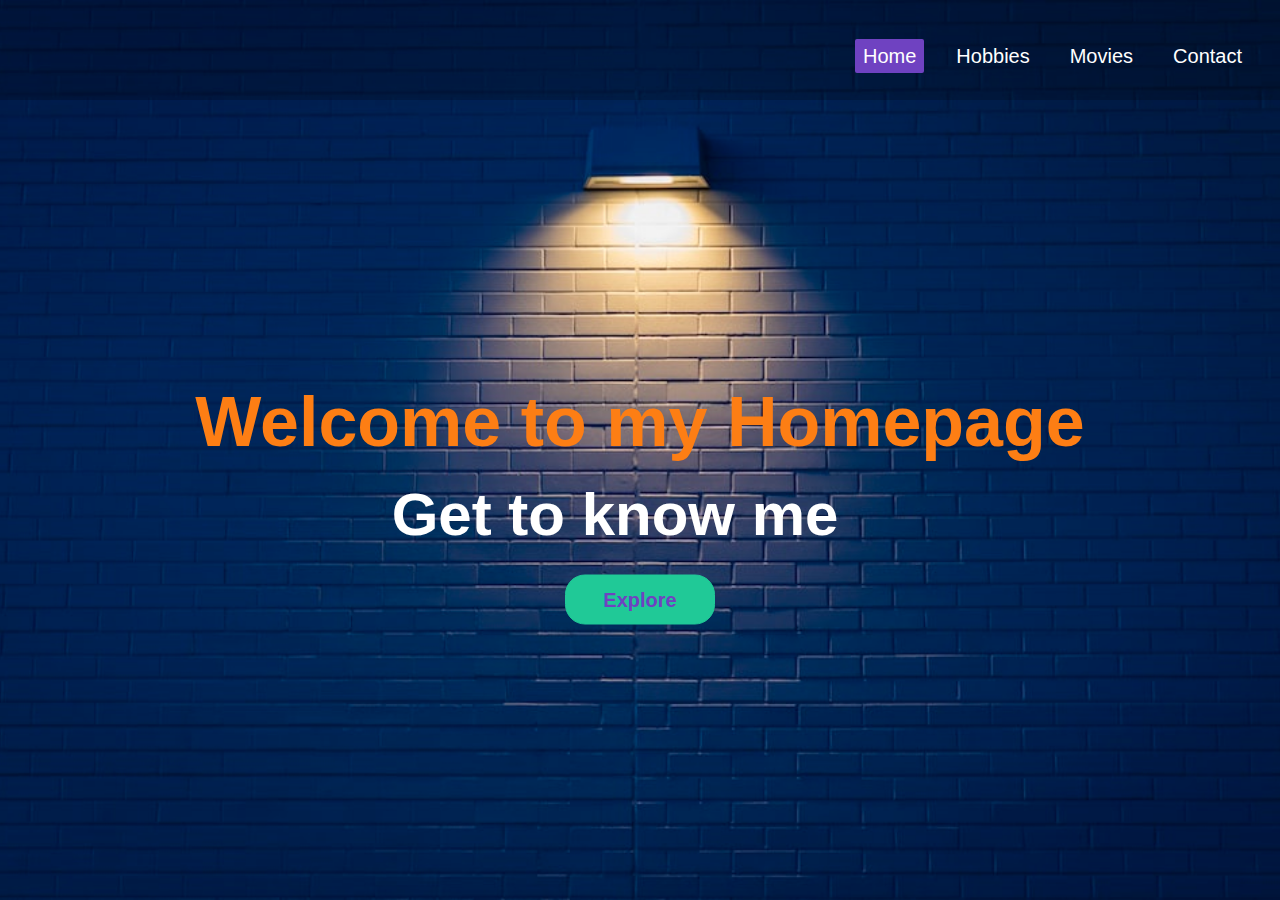
<file: index.html>
<!DOCTYPE html>

<html lang="en">
    <head>
        <meta name="viewport" content="width=device-width, initial-scale=1">
        <script src="https://cdn.jsdelivr.net/npm/bootstrap@5.0.2/dist/js/bootstrap.bundle.min.js" integrity="sha384-MrcW6ZMFYlzcLA8Nl+NtUVF0sA7MsXsP1UyJoMp4YLEuNSfAP+JcXn/tWtIaxVXM" crossorigin="anonymous"></script>
        <link href="styles.css" rel="stylesheet">
        <title>Peter's Home</title>
    </head>

    <body>
        <!-- Create container to host background image-->
        <div class="container_1">
          <nav class="navigation">
            <ul>
              <li><a class="active" href="">Home</a></li>
              <li><a href="hobbies.html">Hobbies</a></li>
              <li><a href="movies.html">Movies</a></li>
              <li><a href="contact.html">Contact</a></li>
            </ul>
          </nav>

          <!-- Create division for center-->
          <div class="container_2">
            <h1>Welcome to my Homepage</h1>
            <h2>Get to know me</h2>

            <!-- Create button-->
            <form>
              <a href="https://cs50.ly/surprise">
                <input type="button" class="button" value="Explore">
              </a>
            </form>
          </div>
        </div>
    </body>
</html>
</file>
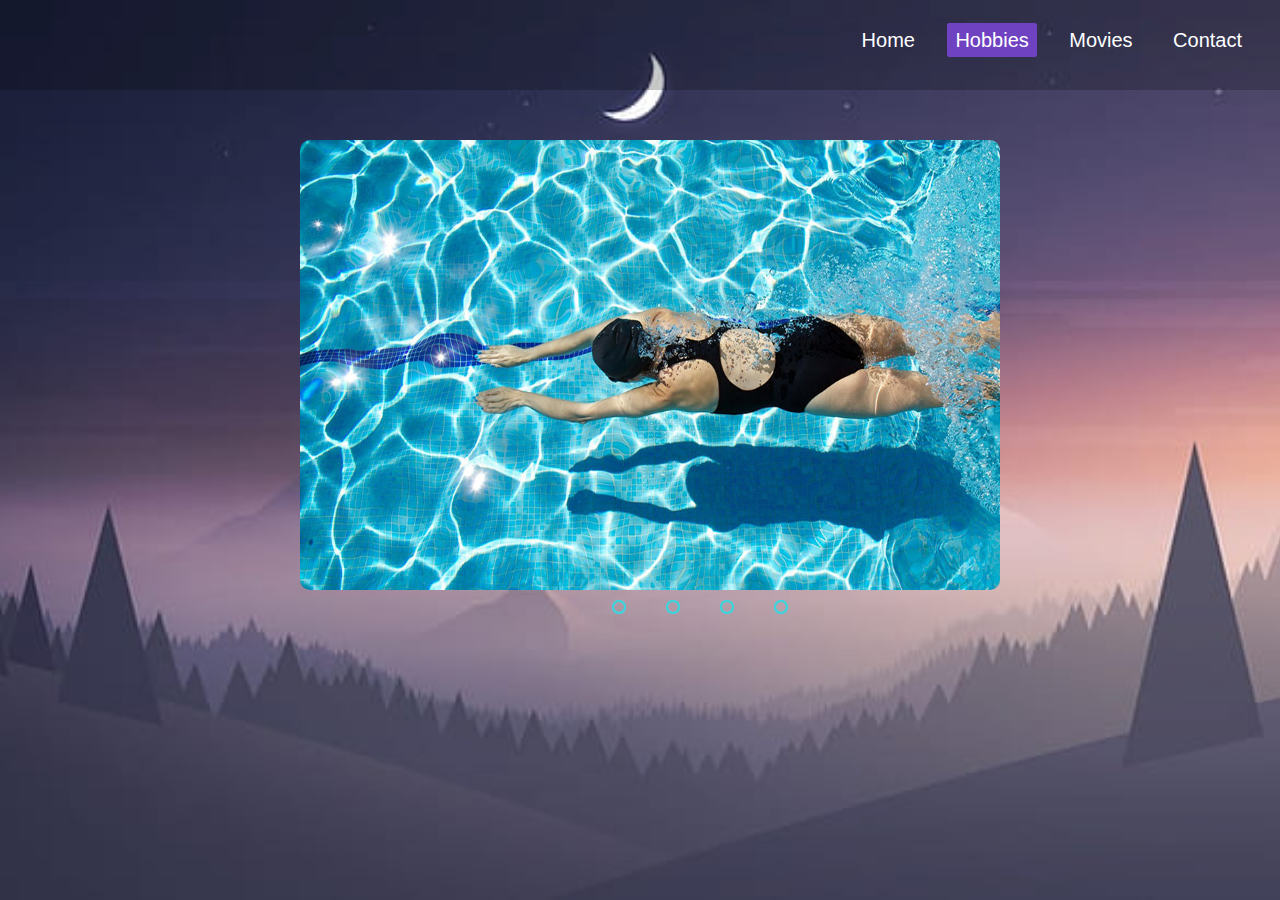
<file: hobbies.html>
<!DOCTYPE html>

<html lang="en">
    <head>
        <meta name="viewport" content="width=device-width, initial-scale=1">
        <link href="styles3.css" rel="stylesheet">
        <title>Hobbies</title>

        <!-- Code for rotating images-->

        <script type="text/javascript">
            var counter = 1;
            setInterval(function(){
              document.getElementById('radio' + counter).checked = true;
              counter++;
              if(counter > 4){
                counter = 1;
              }
            }, 5000);
        </script>
    </head>

    <body>
        <div class="container">
            <div class="container_1">
                <nav class="navigation">
                    <ul>
                    <li><a href="index.html">Home</a></li>
                    <li><a class="active" href="">Hobbies</a></li>
                    <li><a href="movies.html">Movies</a></li>
                    <li><a href="contact.html">Contact</a></li>
                    </ul>
                </nav>
            </div>
            <div class="slider">
                <div class="slides">
                  <!--radio buttons start-->
                  <input type="radio" name="radio-btn" id="radio1">
                  <input type="radio" name="radio-btn" id="radio2">
                  <input type="radio" name="radio-btn" id="radio3">
                  <input type="radio" name="radio-btn" id="radio4">
                  <!--radio buttons end-->
                  <!--slide images start-->
                  <div class="slide first">
                    <img src="images/swimming.jpg" alt="Hey">
                  </div>
                  <div class="slide">
                    <img src="images/hiking.jpg" alt="">
                  </div>
                  <div class="slide">
                    <img src="images/football.jpg" alt="">
                  </div>
                  <div class="slide">
                    <img src="images/theatre.jpg" alt="">
                  </div>
                  <!--slide images end-->
                  <!--automatic navigation start-->
                  <div class="navigation-auto">
                    <div class="auto-btn1"></div>
                    <div class="auto-btn2"></div>
                    <div class="auto-btn3"></div>
                    <div class="auto-btn4"></div>
                  </div>
                  <!--automatic navigation end-->
                </div>
                <!--manual navigation start-->
                <div class="navigation-manual">
                  <label for="radio1" class="manual-btn"></label>
                  <label for="radio2" class="manual-btn"></label>
                  <label for="radio3" class="manual-btn"></label>
                  <label for="radio4" class="manual-btn"></label>
                </div>
                <!--manual navigation end-->
              </div>
              <!--image slider end-->
        </div>
    </body>
 </html>
</file>
<file: styles.css>
body {
    background-color: #fff;
    color: #212529;
    font-size: 5rem;
    font-weight: 400;
    line-height: 1.5;
    margin: 0;
    text-align: center;
}

.container_1 {
    height: 100vh;
    width: 100%;
    background-image: url(images/back.jpg);
    background-position: center;
    background-size: cover;
    margin: 0;
}

.navigation {
    height: 100px;
    width: 100%;
    background: rgba(0,0,0,0.2);
    background-position: center;
    background-size: cover;
    margin: 0;
}

.navigation ul{
    font-size: 1rem;
    font-weight: 400;
    float: right;
    margin-left: 10px;
    margin-right: 10px;
    margin-bottom: 10px;
}

.navigation ul li{
    list-style: none;
    margin-left: 0px;
    margin-right: 20px;
    display: inline-block;
    line-height: 80px;
}

.navigation ul li a{
    text-decoration: none;
    color: white;
    font-size: 20px;
    font-weight: 400;
    padding: 6px 8px;
    font-family: 'Montserrat', sans-serif;
    transition: .5s;
 }

 .navigation ul li a.active,
 .navigation ul li a:hover {
    background-color: #6f42c1;
    border-radius: 2px;
}

.container_1 .container_2{
    position: absolute;
    top: 40%;
    left: 50%;
    transform: translate(-50%, -50%);
    font-family: 'Montserrat', sans-serif;
    user-select: none;
    height: 1px;
}

.container_2 h1{
    color: #fd7e14;
    font-size: 70px;
    font-weight: bold;
    width: 900px;
    text-align: center;
    margin-top: 10px;
    height: 50px;
}

.container_2 h2{
    color: white;
    font-size: 60px;
    font-weight: bold;
    width: 850px;
    text-align: center;
    height: 0px;
}

.container_2 .button{
    height: 50px;
    width: 150px;
    font-size: 20px;
    font-weight: bold;
    color: #6f42c1;
    background-color: #20c997;
    cursor: pointer;
    border-radius: 20px;
    border: 1px solid #20c997
}

.container_2 .button:hover{
    background-color: #20c9f7
}
</file>
<file: styles3.css>
*{
    margin: 0;
    padding: 0;
    font-family: 'Montserrat', sans-serif;
}

.container{
    height: 100vh;
    width: 100%;
    background-image: url(images/back3.jpg), linear-gradient(rgba(0, 0, 0, 0.2), rgba(0, 0, 0, 0.2));
    background-position: center;
    background-size: cover;
    margin: 0;
}

.navigation {
    height: 90px;
    width: 100%;
    background: rgba(0,0,0,0.2);
    background-position: center;
    background-size: cover;
    margin: 0;
}

.navigation ul{
    font-size: 1rem;
    font-weight: 400;
    float: right;
    margin-left: 10px;
    margin-right: 10px;
}

.navigation ul li{
    list-style: none;
    margin-left: 0px;
    margin-right: 20px;
    display: inline-block;
    line-height: 80px;
}

.navigation ul li a{
    text-decoration: none;
    color: white;
    font-size: 20px;
    font-weight: 400;
    padding: 6px 8px;
    font-family: 'Montserrat', sans-serif;
    transition: .5s;
 }

 .navigation ul li a.active,
 .navigation ul li a:hover {
    background-color: #6f42c1;
    border-radius: 2px;
}

.slider{
  width: 700px;
  height: 450px;
  border-radius: 10px;
  overflow: hidden;
  margin-top: 50px;
  margin-left: 300px;
}

.slides{
  width: 500%;
  height: 500px;
  display: flex;
}

.slides input{
  display: none;
}

.slide{
  width: 20%;
  transition: 2s;
}

.slide img{
  width: 800px;
  height: 500px;
}

/*css for manual slide navigation*/

.navigation-manual{
  position: absolute;
  width: 800px;
  margin-top: -40px;
  display: flex;
  justify-content: center;
}

.manual-btn{
  border: 2px solid #40D3DC;
  padding: 5px;
  border-radius: 10px;
  cursor: pointer;
  transition: 1s;
}

.manual-btn:not(:last-child){
  margin-right: 40px;
}

.manual-btn:hover{
  background: #40D3DC;
}

#radio1:checked ~ .first{
  margin-left: 0;
}

#radio2:checked ~ .first{
  margin-left: -20%;
}

#radio3:checked ~ .first{
  margin-left: -40%;
}

#radio4:checked ~ .first{
  margin-left: -60%;
}

/*css for automatic navigation*/

.navigation-auto{
  position: absolute;
  display: flex;
  width: 800px;
  justify-content: center;
  margin-top: 460px;
}

.navigation-auto div{
  border: 2px solid #40D3DC;
  padding: 5px;
  border-radius: 10px;
  transition: 1s;
}

.navigation-auto div:not(:last-child){
  margin-right: 40px;
}

#radio1:checked ~ .navigation-auto .auto-btn1{
  background: #40D3DC;
}

#radio2:checked ~ .navigation-auto .auto-btn2{
  background: #40D3DC;
}

#radio3:checked ~ .navigation-auto .auto-btn3{
  background: #40D3DC;
}

#radio4:checked ~ .navigation-auto .auto-btn4{
  background: #40D3DC;
}
</file>
